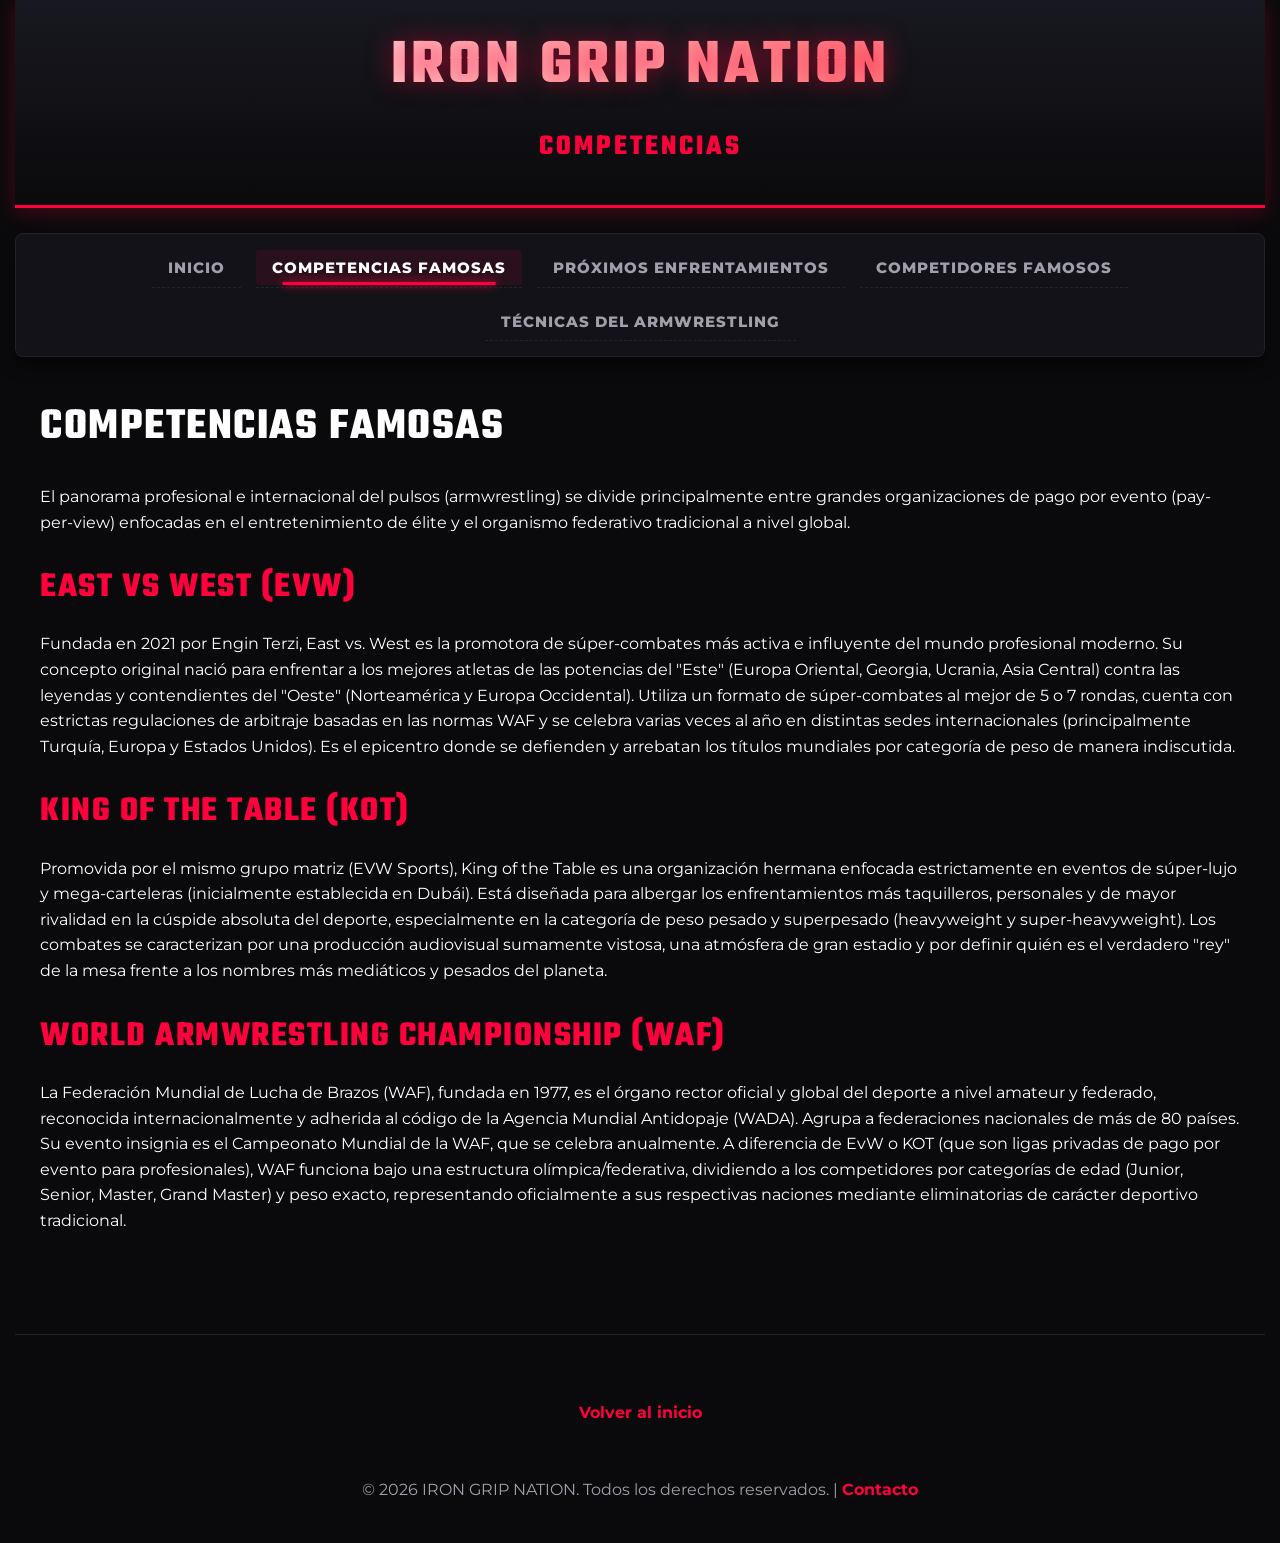
<file: competencias famosas.html>
<!DOCTYPE html>
<html lang="es">
<head>
    <link rel="stylesheet" href="styles.css">
    <meta charset="UTF-8">
    <meta name="viewport" content="width=device-width, initial-scale=1.0">
    <title>Competencias Famosas - IRON GRIP NATION</title>
</head>
<body>

    <!-- BARRA PRINCIPAL DE NAVEGACIÓN -->
    <header>
        <center>
            <h1>IRON GRIP NATION</h1>
            <h2>Competencias</h2>
        </center>
    </header>

    <nav>
        <ul style="list-style: none; padding: 0; display: flex; gap: 15px; justify-content: center;">
            <li><a href="pagina principal.html">Inicio</a></li>
            <li><a href="competencias famosas.html" class="activo">Competencias Famosas</a></li>
            <li><a href="proximos enfrentamientos.html">Próximos Enfrentamientos</a></li>
            <li><a href="competidores famosos.html">Competidores Famosos</a></li>
            <li><a href="tecnicas.html">Técnicas del Armwrestling</a></li>
        </ul>
    </nav>

    <main>
        <h1>COMPETENCIAS FAMOSAS</h1>

        <p>El panorama profesional e internacional del pulsos (armwrestling) se divide principalmente entre grandes organizaciones de pago por evento (pay-per-view) enfocadas en el entretenimiento de élite y el organismo federativo tradicional a nivel global.</p>

        <h2>East vs West (EVW)</h2> 
        <p>Fundada en 2021 por Engin Terzi, East vs. West es la promotora de súper-combates más activa e influyente del mundo profesional moderno. Su concepto original nació para enfrentar a los mejores atletas de las potencias del "Este" (Europa Oriental, Georgia, Ucrania, Asia Central) contra las leyendas y contendientes del "Oeste" (Norteamérica y Europa Occidental). Utiliza un formato de súper-combates al mejor de 5 o 7 rondas, cuenta con estrictas regulaciones de arbitraje basadas en las normas WAF y se celebra varias veces al año en distintas sedes internacionales (principalmente Turquía, Europa y Estados Unidos). Es el epicentro donde se defienden y arrebatan los títulos mundiales por categoría de peso de manera indiscutida.</p>

        <h2>King Of The Table (KOT)</h2>
        <p>Promovida por el mismo grupo matriz (EVW Sports), King of the Table es una organización hermana enfocada estrictamente en eventos de súper-lujo y mega-carteleras (inicialmente establecida en Dubái). Está diseñada para albergar los enfrentamientos más taquilleros, personales y de mayor rivalidad en la cúspide absoluta del deporte, especialmente en la categoría de peso pesado y superpesado (heavyweight y super-heavyweight). Los combates se caracterizan por una producción audiovisual sumamente vistosa, una atmósfera de gran estadio y por definir quién es el verdadero "rey" de la mesa frente a los nombres más mediáticos y pesados del planeta.</p>

        <h2>World Armwrestling Championship (WAF)</h2>
        <p>La Federación Mundial de Lucha de Brazos (WAF), fundada en 1977, es el órgano rector oficial y global del deporte a nivel amateur y federado, reconocida internacionalmente y adherida al código de la Agencia Mundial Antidopaje (WADA). Agrupa a federaciones nacionales de más de 80 países. Su evento insignia es el Campeonato Mundial de la WAF, que se celebra anualmente. A diferencia de EvW o KOT (que son ligas privadas de pago por evento para profesionales), WAF funciona bajo una estructura olímpica/federativa, dividiendo a los competidores por categorías de edad (Junior, Senior, Master, Grand Master) y peso exacto, representando oficialmente a sus respectivas naciones mediante eliminatorias de carácter deportivo tradicional.</p>

        
    </main>

    <footer>
        <br>
        <a href="pagina principal.html" class="activo">Volver al inicio</a>
   <br>
   <br>
   <br>
        <p>&copy; 2026 IRON GRIP NATION. Todos los derechos reservados. | <a href="#">Contacto</a></p>
  

    </footer>

</html>
</file>
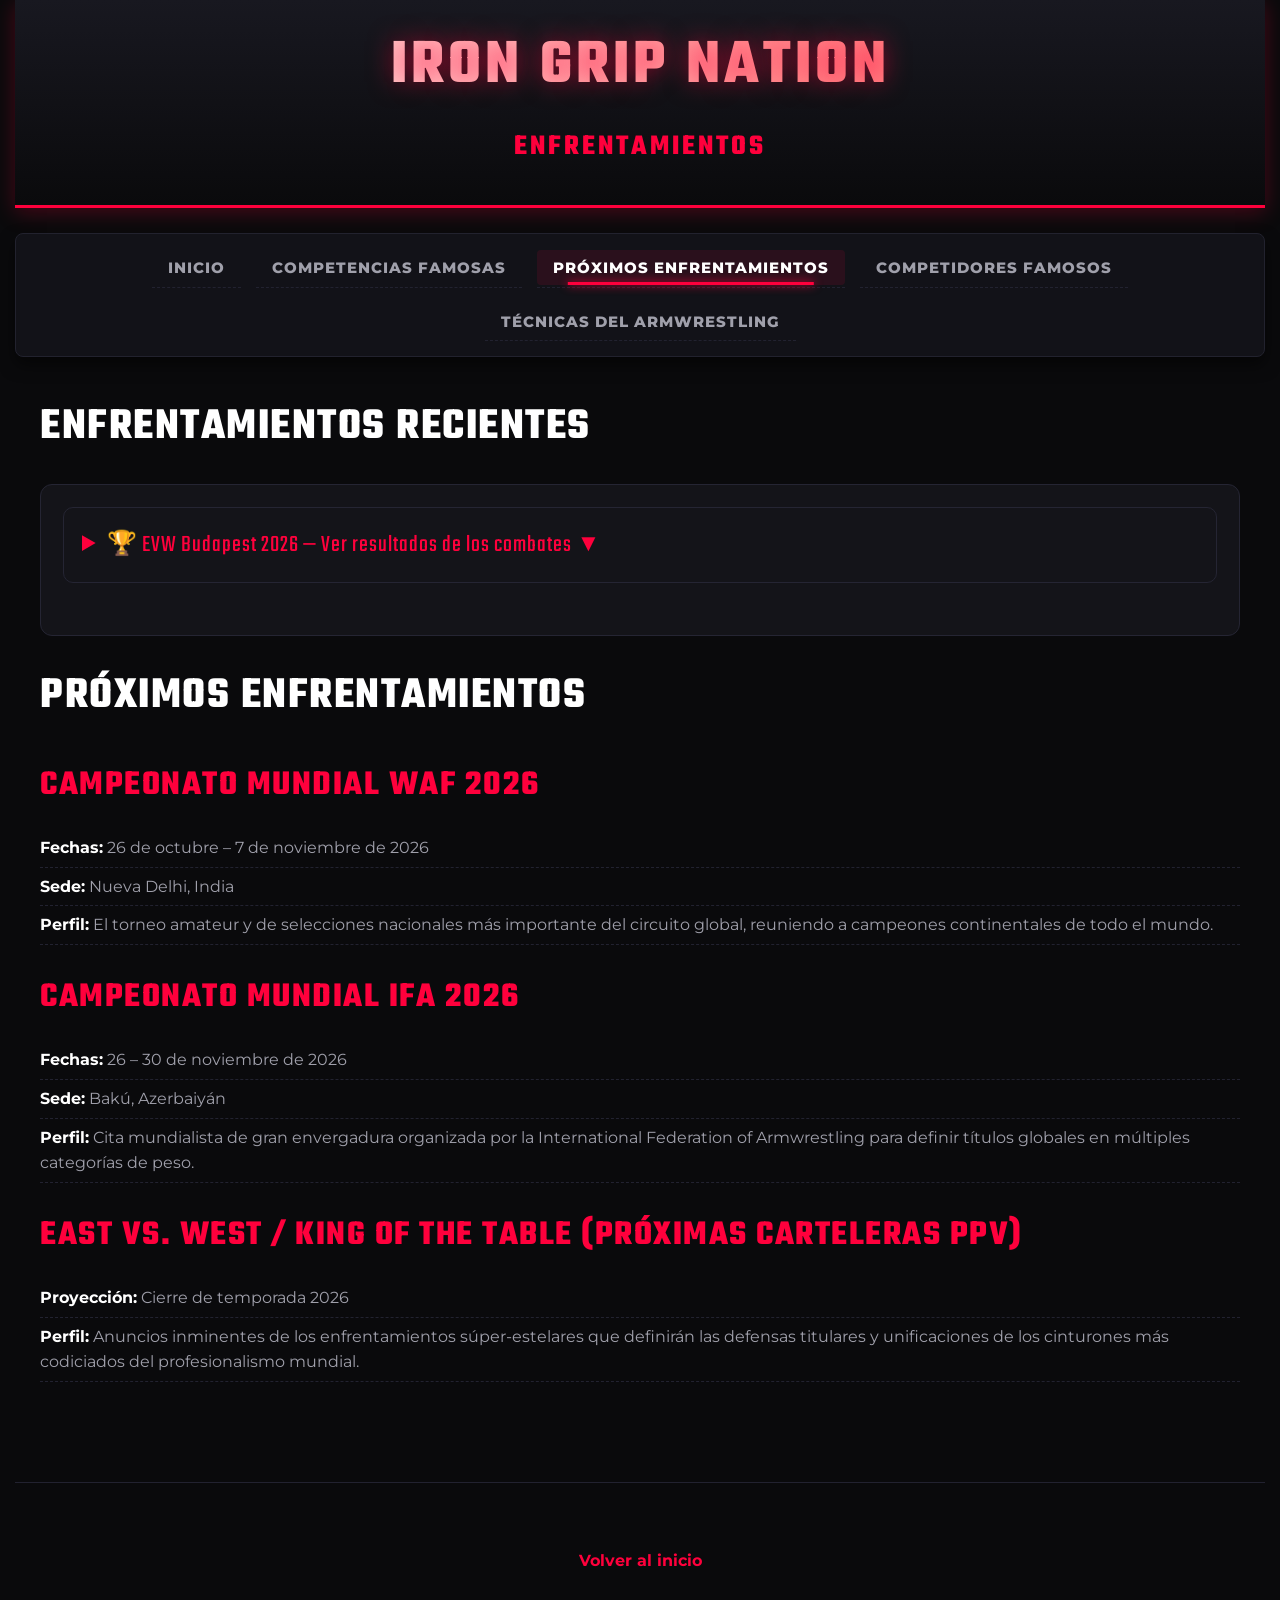
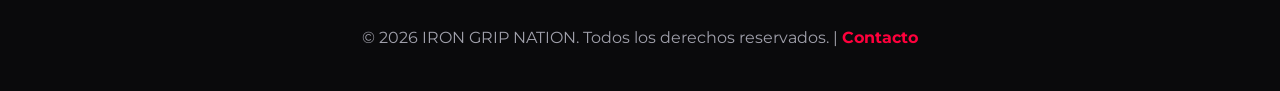
<file: proximos enfrentamientos.html>
<!DOCTYPE html>
<html lang="es">
<head>
    <link rel="stylesheet" href="styles.css">
    <meta charset="UTF-8">
    <meta name="viewport" content="width=device-width, initial-scale=1.0">
    <title>Próximos y Recientes Enfrentamientos - IRON GRIP NATION</title>

    <style>
        html {
            overflow-y: scroll;
        }

        /* ==========================================
           ANIMACIÓN DE APERTURA Y CIERRE
           RESULTADOS EVW BUDAPEST 2026
           ========================================== */

        main .container details {
            interpolate-size: allow-keywords;
        }

        /* Estado cerrado */
        main .container details::details-content {
            display: block;
            block-size: 0;
            opacity: 0;
            overflow: hidden;

            transition:
                block-size 0.5s ease,
                opacity 0.4s ease,
                content-visibility 0.5s allow-discrete;
        }

        /* Estado abierto */
        main .container details[open]::details-content {
            block-size: auto;
            opacity: 1;
        }

        /* Aparición progresiva de la tabla */
        main .container details[open] table {
            animation: aparecerResultados 0.5s ease both;
        }

        @keyframes aparecerResultados {
            from {
                opacity: 0;
            }

            to {
                opacity: 1;
            }
        }

        /* Animación de la flecha */
        main .container details summary span:last-child {
            display: inline-block;
            transition: transform 0.4s ease;
        }

        main .container details[open] summary span:last-child {
            transform: rotate(180deg);
        }

        /* ==========================================
           CORRECCIÓN DE LA TABLA EN PC
           ========================================== */

        main .container {
            width: 100%;
            max-width: 100%;
            min-width: 0;
        }

        main .container details {
            width: 100%;
            min-width: 0;
            overflow: hidden;
        }

        main .container table {
            width: 100%;
            table-layout: fixed;
            border-collapse: collapse;
            margin-top: 20px;
        }

        main .container th,
        main .container td {
            padding: 14px 12px;
            text-align: center;
            vertical-align: middle;
            overflow-wrap: break-word;
            word-break: normal;
        }

        /* Distribución de las cinco columnas */
        main .container th:nth-child(1),
        main .container td:nth-child(1) {
            width: 24%;
        }

        main .container th:nth-child(2),
        main .container td:nth-child(2) {
            width: 25%;
        }

        main .container th:nth-child(3),
        main .container td:nth-child(3) {
            width: 10%;
        }

        main .container th:nth-child(4),
        main .container td:nth-child(4) {
            width: 25%;
        }

        main .container th:nth-child(5),
        main .container td:nth-child(5) {
            width: 16%;
        }

        /* Evita que los resultados se deformen */
        main .container td:nth-child(3) {
            white-space: nowrap;
            font-weight: bold;
        }

        /* Accesibilidad */
        @media (prefers-reduced-motion: reduce) {
            main .container details::details-content,
            main .container details summary span:last-child,
            main .container details[open] table {
                transition: none;
                animation: none;
            }
        }
    </style>
</head>

<body>

    <!-- BARRA PRINCIPAL DE NAVEGACIÓN -->
    <header>
        <center>
            <h1>IRON GRIP NATION</h1>
            <h2>Enfrentamientos</h2>
        </center>
    </header>

    <nav>
        <ul style="list-style: none; padding: 0; display: flex; gap: 15px; justify-content: center;">
            <li><a href="pagina principal.html">Inicio</a></li>
            <li><a href="competencias famosas.html">Competencias Famosas</a></li>
            <li><a href="proximos enfrentamientos.html" class="activo">Próximos Enfrentamientos</a></li>
            <li><a href="competidores famosos.html">Competidores Famosos</a></li>
            <li><a href="tecnicas.html">Técnicas del Armwrestling</a></li>
        </ul>
    </nav>

    <main>

        <h1>Enfrentamientos recientes</h1>

        <div class="container">
            <details>
                <summary>
                    <span>🏆 EVW Budapest 2026 — Ver resultados de los combates</span>
                    <span>▼</span>
                </summary>

                <table>
                    <thead>
                        <tr>
                            <th>Categoría</th>
                            <th>Luchador 1</th>
                            <th>Rdo</th>
                            <th>Luchador 2</th>
                            <th>Rondas</th>
                        </tr>
                    </thead>

                    <tbody>
                        <tr>
                            <td><strong>Super Heavy (+115kg)</strong> 👑</td>
                            <td>Vitaly Laletin 🇷🇺</td>
                            <td><strong>4 - 0</strong></td>
                            <td>Kamil Jablonski 🇵🇱</td>
                            <td>4/7</td>
                        </tr>

                        <tr>
                            <td><strong>Heavyweight (115kg)</strong></td>
                            <td>Ibragim Sagov 🇷🇺</td>
                            <td><strong>4 - 3</strong></td>
                            <td>Devon Larratt 🇨🇦</td>
                            <td>7/7</td>
                        </tr>

                        <tr>
                            <td><strong>Heavyweight (Interino)</strong></td>
                            <td>Oleg Petrenko 🇺🇦</td>
                            <td><strong>4 - 3</strong></td>
                            <td>Dave Chaffee 🇺🇸</td>
                            <td>7/7</td>
                        </tr>

                        <tr>
                            <td><strong>Super Heavy (+115kg)</strong></td>
                            <td>Georgi Tsvetkov 🇧🇬</td>
                            <td><strong>3 - 1</strong></td>
                            <td>Alex Kurdecha 🇵🇱</td>
                            <td>4/5</td>
                        </tr>

                        <tr>
                            <td><strong>Light Heavy (105kg)</strong></td>
                            <td>Serhii Kalinichenko 🇺🇦</td>
                            <td><strong>3 - 1</strong></td>
                            <td>Matt Mask 🇨🇦</td>
                            <td>4/5</td>
                        </tr>

                        <tr>
                            <td><strong>Middleweight (95kg)</strong></td>
                            <td>Oleksandr Telyatnik 🇺🇦</td>
                            <td><strong>3 - 0</strong></td>
                            <td>Todd Hutchings 🇺🇸</td>
                            <td>3/5</td>
                        </tr>

                        <tr>
                            <td><strong>Welterweight (85kg)</strong></td>
                            <td>Janis Amolins 🇱🇻</td>
                            <td><strong>3 - 1</strong></td>
                            <td>Davit Samushia 🇬🇪</td>
                            <td>4/5</td>
                        </tr>
                    </tbody>
                </table>
            </details>
        </div>

        <h1>Próximos Enfrentamientos</h1>

        <h2>Campeonato Mundial WAF 2026</h2>
        <ul>
            <li><strong>Fechas:</strong> 26 de octubre – 7 de noviembre de 2026</li>
            <li><strong>Sede:</strong> Nueva Delhi, India</li>
            <li><strong>Perfil:</strong> El torneo amateur y de selecciones nacionales más importante del circuito global, reuniendo a campeones continentales de todo el mundo.</li>
        </ul>

        <h2>Campeonato Mundial IFA 2026</h2>
        <ul>
            <li><strong>Fechas:</strong> 26 – 30 de noviembre de 2026</li>
            <li><strong>Sede:</strong> Bakú, Azerbaiyán</li>
            <li><strong>Perfil:</strong> Cita mundialista de gran envergadura organizada por la International Federation of Armwrestling para definir títulos globales en múltiples categorías de peso.</li>
        </ul>

        <h2>East vs. West / King of the Table (Próximas Carteleras PPV)</h2>
        <ul>
            <li><strong>Proyección:</strong> Cierre de temporada 2026</li>
            <li><strong>Perfil:</strong> Anuncios inminentes de los enfrentamientos súper-estelares que definirán las defensas titulares y unificaciones de los cinturones más codiciados del profesionalismo mundial.</li>
        </ul>

    </main>

    <footer>
        <br>
        <a href="pagina principal.html" class="activo">Volver al inicio</a>
        <br><br><br>

        <p>&copy; 2026 IRON GRIP NATION. Todos los derechos reservados. | <a href="#">Contacto</a></p>
    </footer>

</body>
</html>
</file>
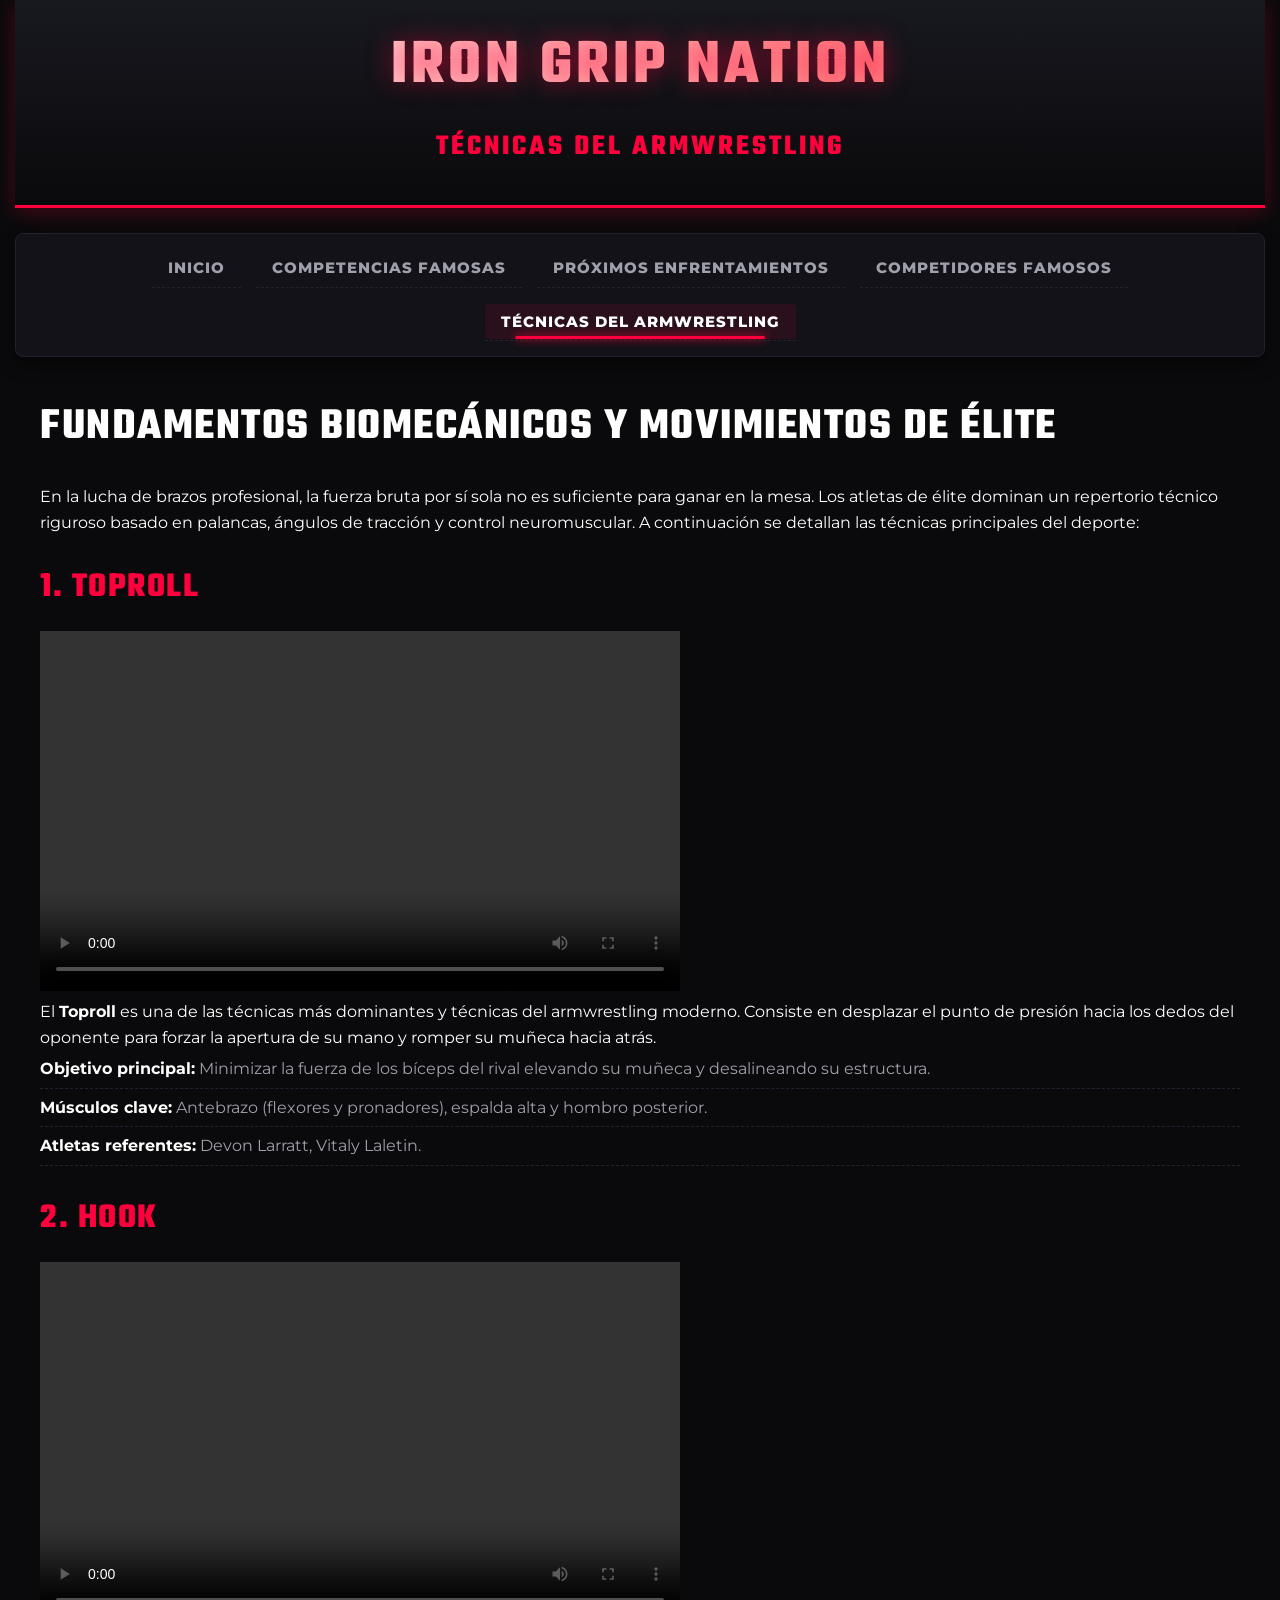
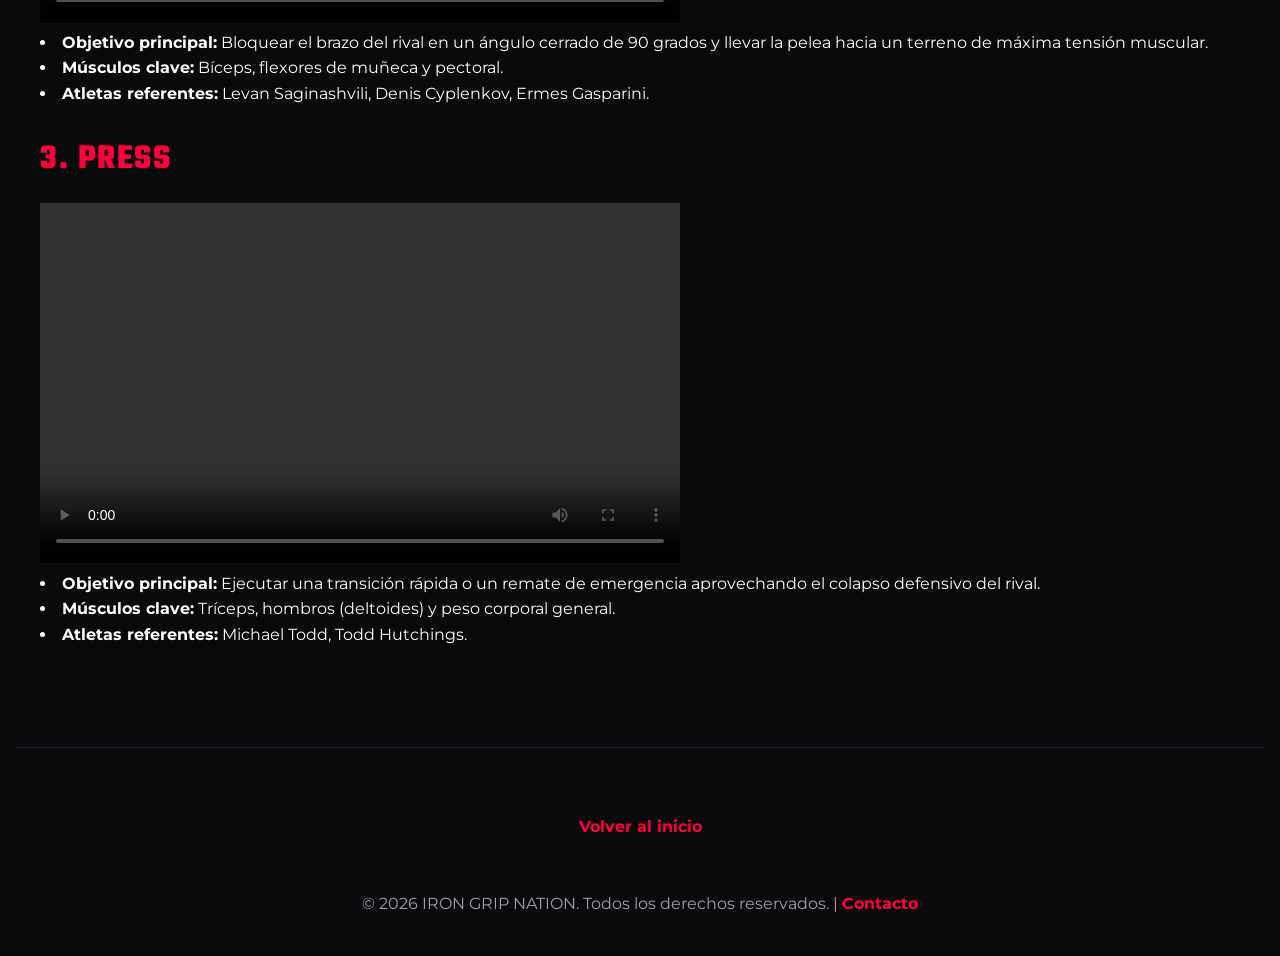
<file: tecnicas.html>
<!DOCTYPE html>
<html lang="es">
<head>
    <link rel="stylesheet" href="styles.css">
    <meta charset="UTF-8">
    <meta name="viewport" content="width=device-width, initial-scale=1.0">
    <title>Técnicas del Armwrestling - IRON GRIP NATION</title>
</head>
<body>

    <!-- BARRA PRINCIPAL DE NAVEGACIÓN -->
    <header>
        <center>
            <h1>IRON GRIP NATION</h1>
            <h2>Técnicas del Armwrestling</h2>
        </center>
    </header>

    <nav>
        <ul style="list-style: none; padding: 0; display: flex; gap: 15px; justify-content: center;">
            <li><a href="pagina principal.html">Inicio</a></li>
            <li><a href="competencias famosas.html">Competencias Famosas</a></li>
            <li><a href="proximos enfrentamientos.html">Próximos Enfrentamientos</a></li>
            <li><a href="competidores famosos.html">Competidores Famosos</a></li>
            <li><a href="tecnicas.html" class="activo">Técnicas del Armwrestling</a></li>
        </ul>
    </nav>

    <main>
        <h1>Fundamentos Biomecánicos y Movimientos de Élite</h1>
        <p>En la lucha de brazos profesional, la fuerza bruta por sí sola no es suficiente para ganar en la mesa. Los atletas de élite dominan un repertorio técnico riguroso basado en palancas, ángulos de tracción y control neuromuscular. A continuación se detallan las técnicas principales del deporte:</p>

        <section>
            <h2>1. Toproll </h2>
            
            <video width="640" height="360" controls>
            <!-- Aquí colocas la URL directa del video -->
            <source src="c:\Users\2DO-INFORMÁTICA\Desktop\HTML\examen final\IRON GRIP NATION\VIDEOS\Levan-Saginashvili-vs-Devon-Larratt-East-vs-West-12-Full-Match-clip-16m16s-16m20s.mp4" type="video/mp4">
            Tu navegador no soporta la reproducción de video. 
            </video>
                
            <p>El <strong>Toproll</strong> es una de las técnicas más dominantes y técnicas del armwrestling moderno. Consiste en desplazar el punto de presión hacia los dedos del oponente para forzar la apertura de su mano y romper su muñeca hacia atrás.</p>
            <ul>
                <li><strong>Objetivo principal:</strong> Minimizar la fuerza de los bíceps del rival elevando su muñeca y desalineando su estructura.</li>
                <li><strong>Músculos clave:</strong> Antebrazo (flexores y pronadores), espalda alta y hombro posterior.</li>
                <li><strong>Atletas referentes:</strong> Devon Larratt, Vitaly Laletin.</li>
            </ul>
        </section>

        <section>
            <h2>2. Hook </h2>
            <video width="640" height="360" controls>
            <!-- Aquí colocas la URL directa del video -->
            <source src="c:\Users\2DO-INFORMÁTICA\Desktop\HTML\examen final\IRON GRIP NATION\VIDEOS\John-Brzenk-Best-Hook-Matches-clip-1m29s-1m53s.mp4" type="video/mp4">
            Tu navegador no soporta la reproducción de video. 
            </video>
                <li><strong>Objetivo principal:</strong> Bloquear el brazo del rival en un ángulo cerrado de 90 grados y llevar la pelea hacia un terreno de máxima tensión muscular.</li>
                <li><strong>Músculos clave:</strong> Bíceps, flexores de muñeca y pectoral.</li>
                <li><strong>Atletas referentes:</strong> Levan Saginashvili, Denis Cyplenkov, Ermes Gasparini.</li>
            </ul>
        </section>

        <section>
            <h2>3. Press </h2>
            <video width="640" height="360" controls>
            <!-- Aquí colocas la URL directa del video -->
            <source src="c:\Users\2DO-INFORMÁTICA\Desktop\HTML\examen final\IRON GRIP NATION\VIDEOS\Devon-Larratt-vs-Vitaly-Laletin-East-vs-West-23-Full-Match-clip-23m43s-23m52s.mp4" type="video/mp4">
            Tu navegador no soporta la reproducción de video. 
            </video>
                <li><strong>Objetivo principal:</strong> Ejecutar una transición rápida o un remate de emergencia aprovechando el colapso defensivo del rival.</li>
                <li><strong>Músculos clave:</strong> Tríceps, hombros (deltoides) y peso corporal general.</li>
                <li><strong>Atletas referentes:</strong> Michael Todd, Todd Hutchings.</li>
            </ul>
        </section>
    </main>

    <footer>
        <br>
        <a href="pagina principal.html" class="activo">Volver al inicio</a>
   <br>
   <br>
   <br>
        <p>&copy; 2026 IRON GRIP NATION. Todos los derechos reservados. | <a href="#">Contacto</a></p>
  

    </footer>


</body>
</html>
</file>
<file: styles.css>
/* ==========================================
   1. FUENTES, RESET Y VARIABLES NEÓN
   ========================================== */
@import url('https://fonts.googleapis.com/css2?family=Teko:wght@600;700&family=Montserrat:wght@400;600;800&display=swap');

:root {
    --rojo-neon: #ff003c;
    --rojo-fuego: #d32f2f;
    --brillo-rojo: rgba(255, 0, 60, 0.4);
    --fondo-oscuro: #0a0a0c;
    --tarjeta-bg: #141419;
    --texto-blanco: #ffffff;
    --texto-gris: #a0a0ab;
}

* {
    box-sizing: border-box;
    margin: 0;
    padding: 0;
}

html {
    overflow-y: scroll; /* Evita que la página salte al abrir/cerrar detalles */
}

body {
    background-color: var(--fondo-oscuro);
    color: var(--texto-blanco);
    font-family: 'Montserrat', sans-serif;
    line-height: 1.6;
    padding: 0 15px;
    animation: fadeInPage 0.8s ease-out;
}

/* Animación de entrada de la página */
@keyframes fadeInPage {
    from {
        opacity: 0;
        transform: translateY(15px);
    }
    to {
        opacity: 1;
        transform: translateY(0);
    }
}

/* ==========================================
   2. ENCABEZADO Y TÍTULOS FACHEROS
   ========================================== */
header {
    background: linear-gradient(180deg, #181820 0%, #0a0a0c 100%);
    padding: 35px 0 20px 0;
    border-bottom: 3px solid var(--rojo-neon);
    box-shadow: 0 4px 20px rgba(255, 0, 60, 0.25);
    margin-bottom: 25px;
    text-align: center;
}

header h1 {
    font-family: 'Teko', sans-serif;
    font-size: 4rem;
    text-transform: uppercase;
    letter-spacing: 4px;
    line-height: 1;
    background: linear-gradient(90deg, #ffffff, #ff4d4d, #ffffff);
    background-size: 200% auto;
    -webkit-background-clip: text;
    -webkit-text-fill-color: transparent;
    animation: brilloTexto 4s linear infinite;
    text-shadow: 0 0 25px rgba(255, 0, 60, 0.5);
}

@keyframes brilloTexto {
    0% { background-position: 0% center; }
    100% { background-position: 200% center; }
}

header h2 {
    font-family: 'Teko', sans-serif;
    color: var(--rojo-neon);
    font-size: 1.8rem;
    letter-spacing: 3px;
    text-transform: uppercase;
}

/* ==========================================
   3. BARRA DE NAVEGACIÓN FUTURISTA
   ========================================== */
nav {
    background-color: #121218;
    padding: 15px 0;
    margin-bottom: 35px;
    border-radius: 8px;
    border: 1px solid #22222e;
    box-shadow: 0 8px 16px rgba(0, 0, 0, 0.5);
}

nav ul {
    list-style: none;
    display: flex;
    justify-content: center;
    flex-wrap: wrap;
    gap: 25px;
}

nav a {
    color: var(--texto-gris);
    text-decoration: none;
    font-weight: 800;
    font-size: 0.95rem;
    text-transform: uppercase;
    letter-spacing: 1px;
    position: relative;
    padding: 8px 16px;
    border-radius: 4px;
    transition: all 0.3s cubic-bezier(0.4, 0, 0.2, 1);
}

/* Línea Neón animada en links */
nav a::after {
    content: '';
    position: absolute;
    width: 0;
    height: 3px;
    bottom: 0;
    left: 50%;
    background-color: var(--rojo-neon);
    box-shadow: 0 0 10px var(--rojo-neon);
    transition: all 0.3s ease;
    transform: translateX(-50%);
}

nav a:hover, 
nav a.activo {
    color: var(--texto-blanco);
    background-color: rgba(255, 0, 60, 0.1);
}

nav a:hover::after, 
nav a.activo::after {
    width: 80%;
}

/* ==========================================
   4. TARJETAS 3D (COMPETIDORES Y NOTICIAS)
   ========================================== */
main {
    max-width: 1200px;
    margin: 0 auto;
    padding-bottom: 50px;
}

h1, h2, h3 {
    font-family: 'Teko', sans-serif;
    letter-spacing: 1.5px;
    text-transform: uppercase;
}

h1 { font-size: 2.8rem; color: #fff; margin-bottom: 20px; }
h2 { font-size: 2.2rem; color: var(--rojo-neon); margin: 25px 0 15px 0; }
h3 { font-size: 1.8rem; color: #fff; }

div {
    background-color: var(--tarjeta-bg);
    border: 1px solid #252533;
    border-radius: 12px;
    padding: 22px;
    margin-bottom: 25px;
    position: relative;
    overflow: hidden;
    transition: all 0.4s cubic-bezier(0.175, 0.885, 0.32, 1.275);
}

/* Efecto de luz al pasar el cursor sobre las tarjetas */
div:hover {
    transform: translateY(-8px) scale(1.01);
    border-color: var(--rojo-neon);
    box-shadow: 0 12px 30px rgba(255, 0, 60, 0.3);
}

div img {
    border-radius: 8px;
    transition: transform 0.5s ease;
}

div:hover img {
    transform: scale(1.03);
}

/* Listas estilizadas */
ul {
    list-style: none;
}

ul li {
    padding: 6px 0;
    border-bottom: 1px dashed #222230;
    color: var(--texto-gris);
}

ul li strong {
    color: #fff;
}

/* ==========================================
   5. TABLA DE ENFRENTAMIENTOS DE ALTO IMPACTO
   ========================================== */
details {
    background-color: var(--tarjeta-bg);
    border: 1px solid #252533;
    border-radius: 10px;
    padding: 18px;
    margin-bottom: 30px;
    transition: all 0.3s ease;
}

details[open] {
    border-color: var(--rojo-neon);
    box-shadow: 0 0 20px rgba(255, 0, 60, 0.2);
}

summary {
    cursor: pointer;
    font-family: 'Teko', sans-serif;
    font-size: 1.5rem;
    color: var(--rojo-neon);
    letter-spacing: 1px;
    outline: none;
    transition: color 0.2s ease;
}

summary:hover {
    color: #ff5577;
}

table {
    width: 100%;
    border-collapse: collapse;
    margin-top: 20px;
    border-radius: 8px;
    overflow: hidden;
}

th, td {
    padding: 14px 18px;
    text-align: left;
}

th {
    background-color: #1e1e2a;
    color: var(--rojo-neon);
    font-family: 'Teko', sans-serif;
    font-size: 1.3rem;
    letter-spacing: 1px;
    text-transform: uppercase;
}

tr {
    background-color: #121218;
    border-bottom: 1px solid #222230;
    transition: background-color 0.2s ease;
}

tr:hover {
    background-color: rgba(255, 0, 60, 0.08);
}

/* ==========================================
   6. BOTONES CON PULSO NEÓN (EFECTO BOMBILLA)
   ========================================== */
.btn-adelantar, .activo {
    animation: pulsoNeon 2s infinite alternate;
}

@keyframes pulsoNeon {
    0% {
        box-shadow: 0 0 5px var(--rojo-neon);
    }
    100% {
        box-shadow: 0 0 18px var(--rojo-neon), 0 0 25px var(--rojo-neon);
    }
}

/* ==========================================
   7. FOOTER ELEGANTE
   ========================================== */
footer {
    text-align: center;
    padding: 40px 0;
    border-top: 1px solid #222230;
    margin-top: 50px;
    color: var(--texto-gris);
}

footer a {
    color: var(--rojo-neon);
    text-decoration: none;
    font-weight: bold;
    transition: all 0.3s ease;
}

footer a:hover {
    color: #ffffff;
    text-shadow: 0 0 10px var(--rojo-neon);
}
</file>
